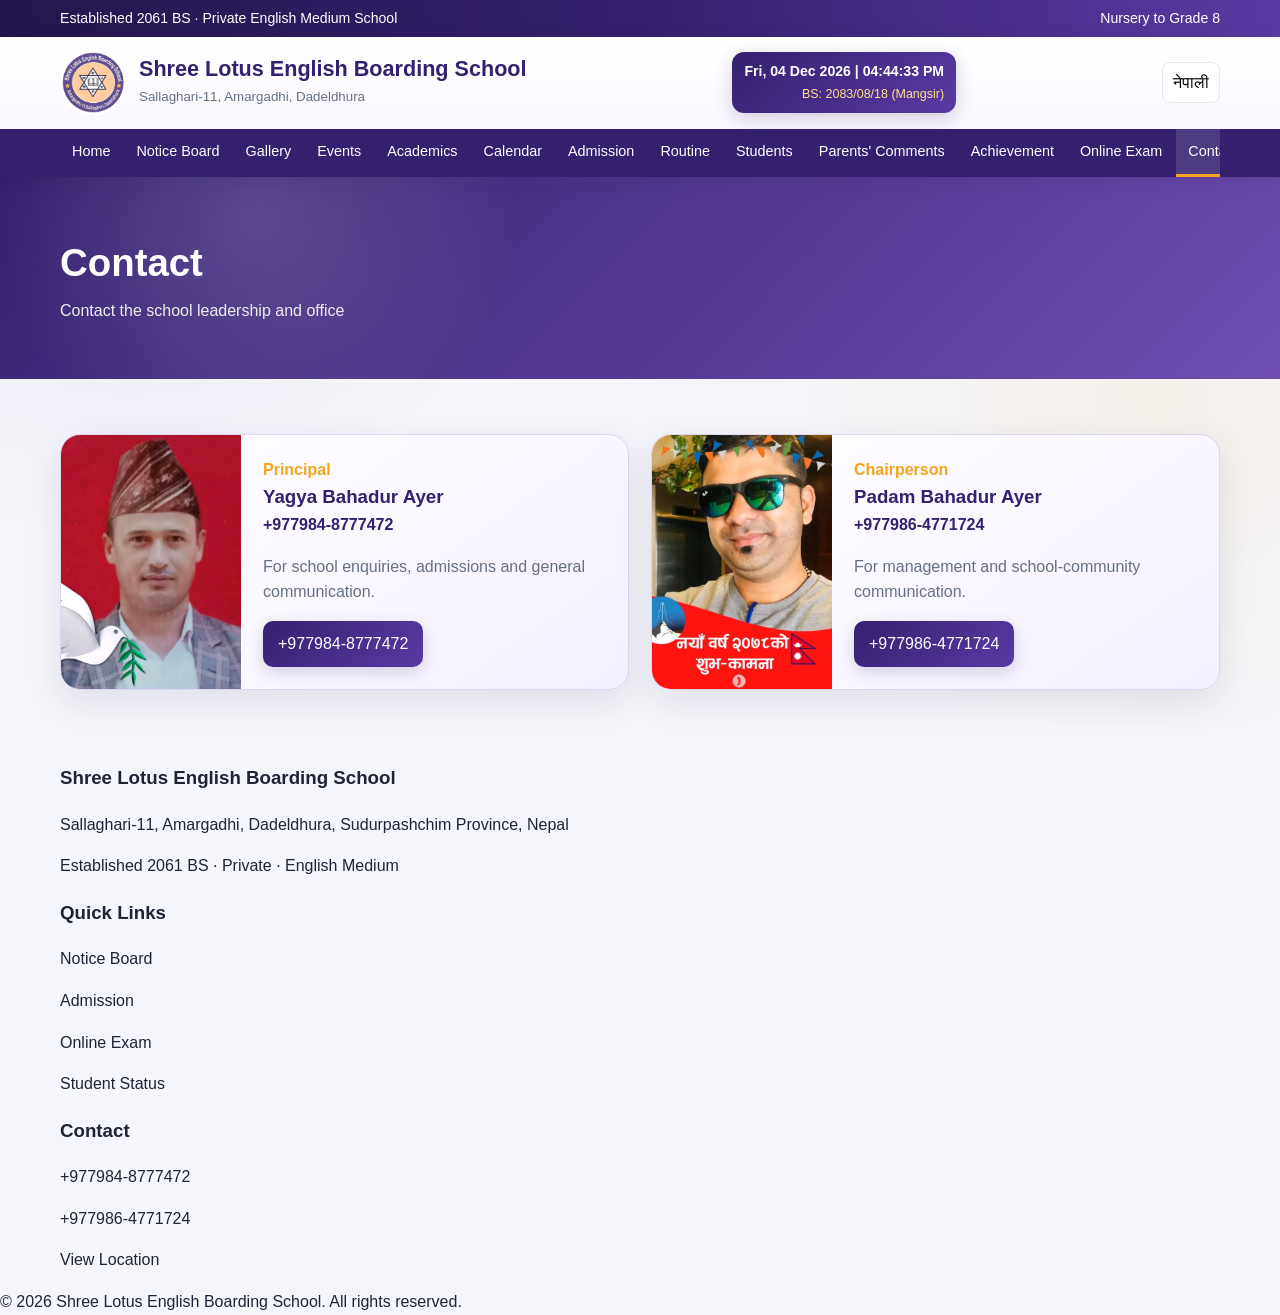
<file: contact.html>
<!doctype html><html lang="en"><head><meta charset="utf-8"><meta name="viewport" content="width=device-width,initial-scale=1"><title>Contact | Shree Lotus English Boarding School</title><meta name="description" content="Shree Lotus English Boarding School, Sallaghari-11, Amargadhi, Dadeldhura."><link rel="stylesheet" href="style.css"></head><body>
<div class="top-strip"><div class="container"><span>Established 2061 BS · Private English Medium School</span><span>Nursery to Grade 8</span></div></div>
<header class="header"><div class="container brand-row">
<a class="brand" href="index.html"><img src="school-logo.jpg" alt="School logo"><div><h1 data-school-name>Shree Lotus English Boarding School</h1><small>Sallaghari-11, Amargadhi, Dadeldhura</small></div></a>
<div class="clock" data-clock>Loading date and time...</div><div><button class="lang-btn" type="button">नेपाली</button><button class="menu-btn" type="button">Menu</button></div>
</div><div class="nav-wrap"><div class="container"><nav class="nav">
<a href="index.html">Home</a><a href="notice-board.html">Notice Board</a><a href="gallery.html">Gallery</a><a href="events.html">Events</a><a href="academics.html">Academics</a><a href="calendar.html">Calendar</a><a href="admission.html">Admission</a><a href="routine.html">Routine</a><a href="students.html">Students</a><a href="parents-comments.html">Parents' Comments</a><a href="achievement.html">Achievement</a><a href="online-exam.html">Online Exam</a><a href="contact.html">Contact</a><a href="location.html">Location</a><a href="important-links.html">Important Links</a>
</nav></div></div></header>

<main><section class="page-hero"><div class="container"><h1>Contact</h1><p>Contact the school leadership and office</p></div></section>
<section class="section"><div class="container"><div class="people">
<article class="person"><img src="principal.jpg" alt="Principal"><div class="person-body"><span class="role">Principal</span><h3 data-principal-name>Yagya Bahadur Ayer</h3><a class="phone" data-principal-phone href="tel:+9779848777472">+977984-8777472</a><p>For school enquiries, admissions and general communication.</p><a class="btn" data-principal-phone href="tel:+9779848777472">Direct Call</a></div></article>
<article class="person"><img src="chairperson.jpg" alt="Chairperson"><div class="person-body"><span class="role">Chairperson</span><h3 data-chairperson-name>Padam Bahadur Ayer</h3><a class="phone" data-chairperson-phone href="tel:+9779864771724">+977986-4771724</a><p>For management and school-community communication.</p><a class="btn" data-chairperson-phone href="tel:+9779864771724">Direct Call</a></div></article>
</div></div></section></main>

<footer class="footer"><div class="container footer-grid"><div><h3 data-school-name>Shree Lotus English Boarding School</h3><p data-school-address>Sallaghari-11, Amargadhi, Dadeldhura, Sudurpashchim Province, Nepal</p><p>Established <span data-established>2061 BS</span> · Private · English Medium</p></div><div><h3>Quick Links</h3><p><a href="notice-board.html">Notice Board</a></p><p><a href="admission.html">Admission</a></p><p><a href="online-exam.html">Online Exam</a></p><p><a href="students.html">Student Status</a></p></div><div><h3>Contact</h3><p><a data-principal-phone href="tel:+9779848777472">+977984-8777472</a></p><p><a data-chairperson-phone href="tel:+9779864771724">+977986-4771724</a></p><p><a href="location.html">View Location</a></p></div></div><div class="footer-bottom">© <span id="year"></span> Shree Lotus English Boarding School. All rights reserved.</div></footer>
<script>document.getElementById('year').textContent=new Date().getFullYear()</script>
<script src="app.js"></script></body></html>
</file>
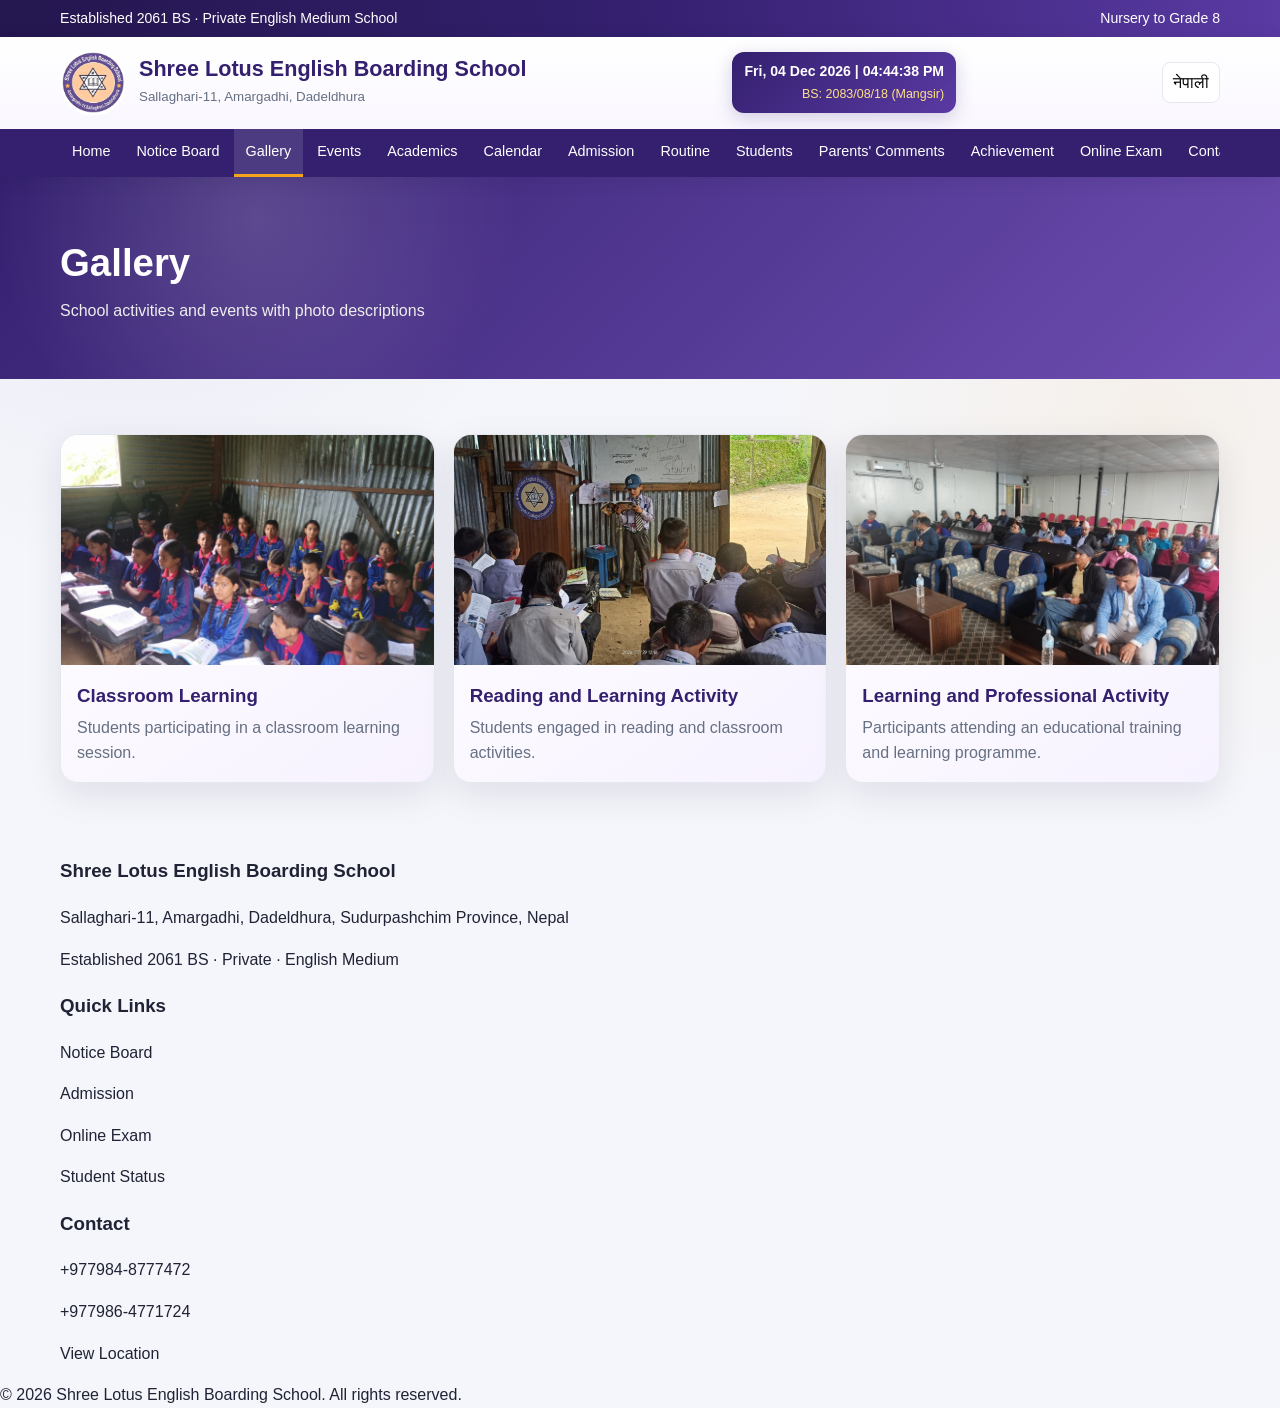
<file: gallery.html>
<!doctype html><html lang="en"><head><meta charset="utf-8"><meta name="viewport" content="width=device-width,initial-scale=1"><title>Gallery | Shree Lotus English Boarding School</title><meta name="description" content="Shree Lotus English Boarding School, Sallaghari-11, Amargadhi, Dadeldhura."><link rel="stylesheet" href="style.css"></head><body>
<div class="top-strip"><div class="container"><span>Established 2061 BS · Private English Medium School</span><span>Nursery to Grade 8</span></div></div>
<header class="header"><div class="container brand-row">
<a class="brand" href="index.html"><img src="school-logo.jpg" alt="School logo"><div><h1 data-school-name>Shree Lotus English Boarding School</h1><small>Sallaghari-11, Amargadhi, Dadeldhura</small></div></a>
<div class="clock" data-clock>Loading date and time...</div><div><button class="lang-btn" type="button">नेपाली</button><button class="menu-btn" type="button">Menu</button></div>
</div><div class="nav-wrap"><div class="container"><nav class="nav">
<a href="index.html">Home</a><a href="notice-board.html">Notice Board</a><a href="gallery.html">Gallery</a><a href="events.html">Events</a><a href="academics.html">Academics</a><a href="calendar.html">Calendar</a><a href="admission.html">Admission</a><a href="routine.html">Routine</a><a href="students.html">Students</a><a href="parents-comments.html">Parents' Comments</a><a href="achievement.html">Achievement</a><a href="online-exam.html">Online Exam</a><a href="contact.html">Contact</a><a href="location.html">Location</a><a href="important-links.html">Important Links</a>
</nav></div></div></header>

<main><section class="page-hero"><div class="container"><h1>Gallery</h1><p>School activities and events with photo descriptions</p></div></section>
<section class="section"><div class="container"><div class="gallery">
<article class="gallery-card"><img src="gallery-classroom.jpg" alt="Classroom learning"><div><h3>Classroom Learning</h3><p>Students participating in a classroom learning session.</p></div></article>
<article class="gallery-card"><img src="gallery-learning.jpg" alt="Reading and learning"><div><h3>Reading and Learning Activity</h3><p>Students engaged in reading and classroom activities.</p></div></article>
<article class="gallery-card"><img src="gallery-training.jpg" alt="Educational training"><div><h3>Learning and Professional Activity</h3><p>Participants attending an educational training and learning programme.</p></div></article>
</div></div></section></main>

<footer class="footer"><div class="container footer-grid"><div><h3 data-school-name>Shree Lotus English Boarding School</h3><p data-school-address>Sallaghari-11, Amargadhi, Dadeldhura, Sudurpashchim Province, Nepal</p><p>Established <span data-established>2061 BS</span> · Private · English Medium</p></div><div><h3>Quick Links</h3><p><a href="notice-board.html">Notice Board</a></p><p><a href="admission.html">Admission</a></p><p><a href="online-exam.html">Online Exam</a></p><p><a href="students.html">Student Status</a></p></div><div><h3>Contact</h3><p><a data-principal-phone href="tel:+9779848777472">+977984-8777472</a></p><p><a data-chairperson-phone href="tel:+9779864771724">+977986-4771724</a></p><p><a href="location.html">View Location</a></p></div></div><div class="footer-bottom">© <span id="year"></span> Shree Lotus English Boarding School. All rights reserved.</div></footer>
<script>document.getElementById('year').textContent=new Date().getFullYear()</script>
<script src="app.js"></script></body></html>
</file>
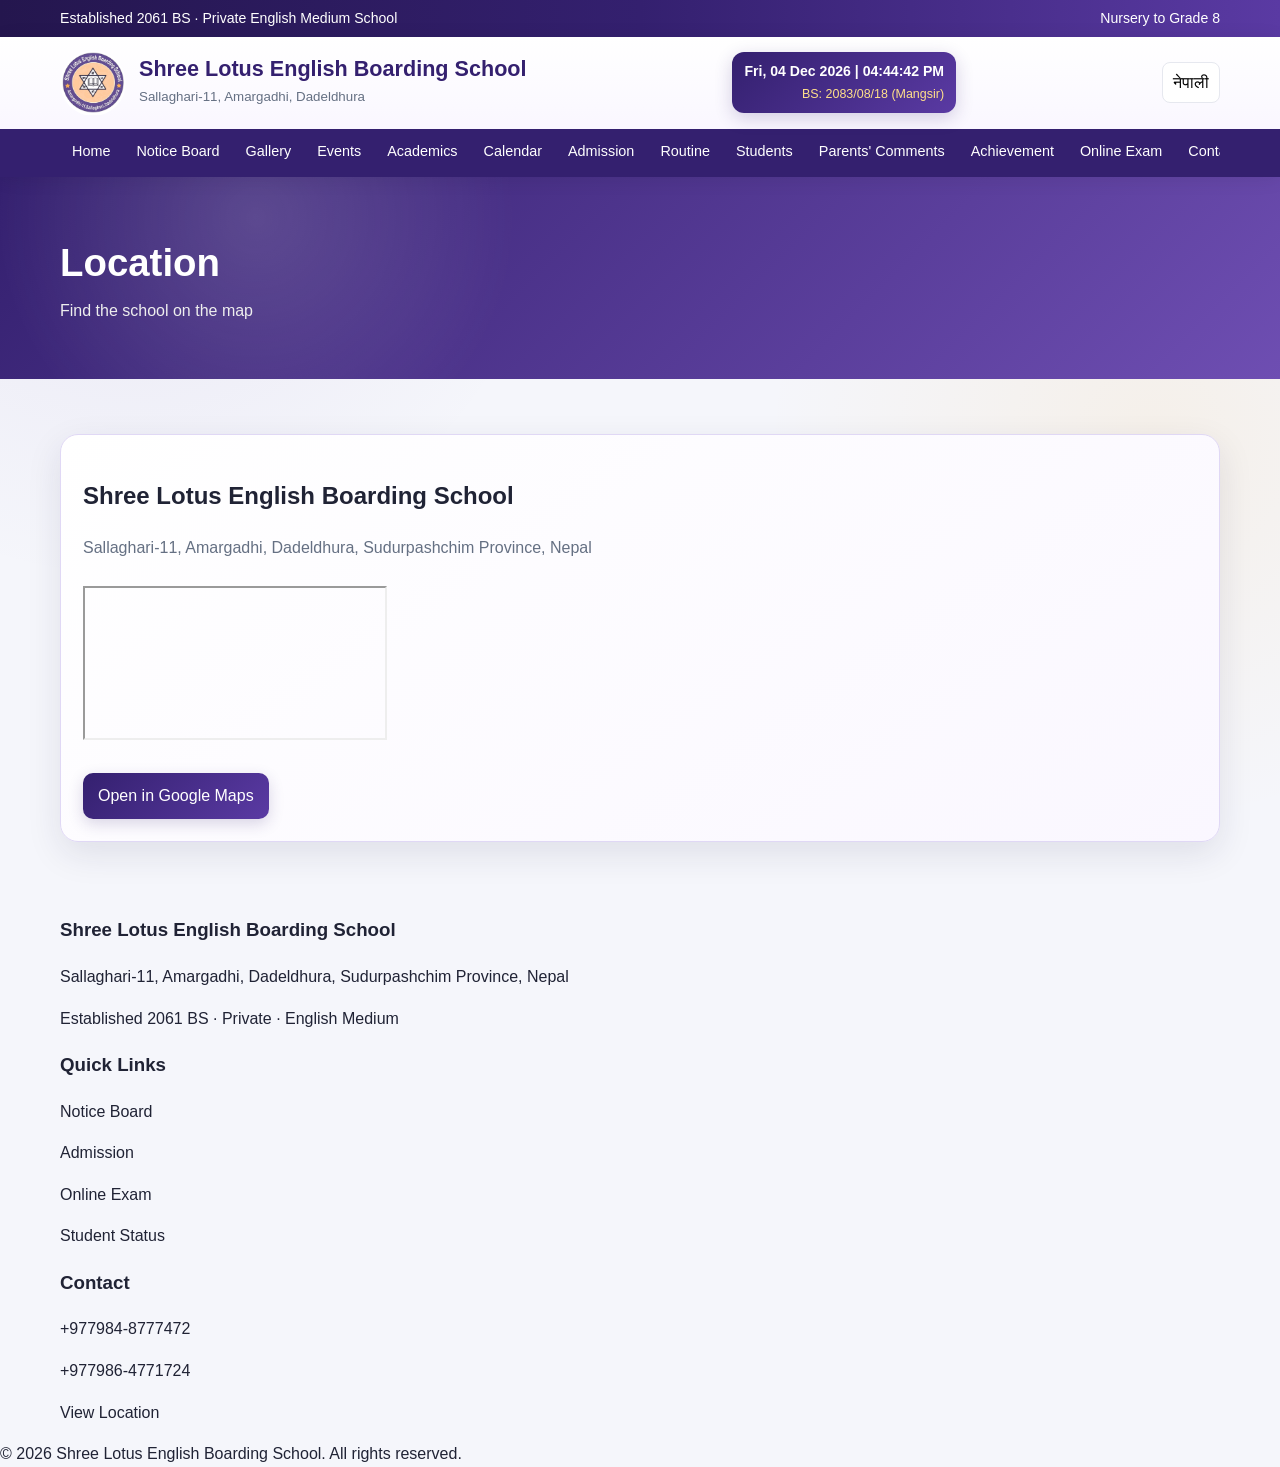
<file: location.html>
<!doctype html><html lang="en"><head><meta charset="utf-8"><meta name="viewport" content="width=device-width,initial-scale=1"><title>Location | Shree Lotus English Boarding School</title><meta name="description" content="Shree Lotus English Boarding School, Sallaghari-11, Amargadhi, Dadeldhura."><link rel="stylesheet" href="style.css"></head><body>
<div class="top-strip"><div class="container"><span>Established 2061 BS · Private English Medium School</span><span>Nursery to Grade 8</span></div></div>
<header class="header"><div class="container brand-row">
<a class="brand" href="index.html"><img src="school-logo.jpg" alt="School logo"><div><h1 data-school-name>Shree Lotus English Boarding School</h1><small>Sallaghari-11, Amargadhi, Dadeldhura</small></div></a>
<div class="clock" data-clock>Loading date and time...</div><div><button class="lang-btn" type="button">नेपाली</button><button class="menu-btn" type="button">Menu</button></div>
</div><div class="nav-wrap"><div class="container"><nav class="nav">
<a href="index.html">Home</a><a href="notice-board.html">Notice Board</a><a href="gallery.html">Gallery</a><a href="events.html">Events</a><a href="academics.html">Academics</a><a href="calendar.html">Calendar</a><a href="admission.html">Admission</a><a href="routine.html">Routine</a><a href="students.html">Students</a><a href="parents-comments.html">Parents' Comments</a><a href="achievement.html">Achievement</a><a href="online-exam.html">Online Exam</a><a href="contact.html">Contact</a><a href="location.html">Location</a><a href="important-links.html">Important Links</a>
</nav></div></div></header>

<main><section class="page-hero"><div class="container"><h1>Location</h1><p>Find the school on the map</p></div></section>
<section class="section"><div class="container"><div class="card"><h2 data-school-name>Shree Lotus English Boarding School</h2><p data-school-address>Sallaghari-11, Amargadhi, Dadeldhura, Sudurpashchim Province, Nepal</p><br><iframe class="map" data-map loading="lazy" allowfullscreen referrerpolicy="no-referrer-when-downgrade"></iframe><br><br><a class="btn" href="https://www.google.com/maps/search/?api=1&query=Shree+Lotus+English+Boarding+School+Sallaghari-11+Amargadhi+Dadeldhura+Nepal" target="_blank" rel="noopener">Open in Google Maps</a></div></div></section></main>

<footer class="footer"><div class="container footer-grid"><div><h3 data-school-name>Shree Lotus English Boarding School</h3><p data-school-address>Sallaghari-11, Amargadhi, Dadeldhura, Sudurpashchim Province, Nepal</p><p>Established <span data-established>2061 BS</span> · Private · English Medium</p></div><div><h3>Quick Links</h3><p><a href="notice-board.html">Notice Board</a></p><p><a href="admission.html">Admission</a></p><p><a href="online-exam.html">Online Exam</a></p><p><a href="students.html">Student Status</a></p></div><div><h3>Contact</h3><p><a data-principal-phone href="tel:+9779848777472">+977984-8777472</a></p><p><a data-chairperson-phone href="tel:+9779864771724">+977986-4771724</a></p><p><a href="location.html">View Location</a></p></div></div><div class="footer-bottom">© <span id="year"></span> Shree Lotus English Boarding School. All rights reserved.</div></footer>
<script>document.getElementById('year').textContent=new Date().getFullYear()</script>
<script src="app.js"></script></body></html>
</file>
<file: style.css>
:root{
  --primary:#34206f;
  --primary2:#5a3aa3;
  --accent:#f4a51c;
  --ink:#202335;
  --muted:#657083;
  --soft:#f5f6fb;
  --line:#e6e8ef;
  --shadow:0 12px 35px rgba(31,26,64,.10);
  --radius:18px
}

*{
  box-sizing:border-box
}

html{
  scroll-behavior:smooth
}

body{
  margin:0;
  font-family:Arial,Helvetica,sans-serif;
  background:
    radial-gradient(circle at 10% 10%,rgba(90,58,163,.08),transparent 25%),
    radial-gradient(circle at 90% 30%,rgba(244,165,28,.08),transparent 25%),
    var(--soft);
  color:var(--ink);
  line-height:1.6
}

a{
  color:inherit;
  text-decoration:none
}

img{
  max-width:100%;
  display:block
}

button,input,select,textarea{
  font:inherit
}

/* =========================
   CONTAINER
========================= */

.container{
  width:min(1160px,92%);
  margin:auto
}

/* =========================
   TOP STRIP
========================= */

.top-strip{
  background:linear-gradient(90deg,#24164e,#34206f,#5a3aa3);
  color:#fff;
  font-size:.88rem
}

.top-strip .container{
  display:flex;
  justify-content:space-between;
  gap:15px;
  padding:7px 0
}

/* =========================
   HEADER
========================= */

.header{
  background:linear-gradient(180deg,#fff,#f7f3ff);
  position:sticky;
  top:0;
  z-index:50;
  box-shadow:0 2px 18px rgba(0,0,0,.08)
}

.brand-row{
  display:flex;
  align-items:center;
  justify-content:space-between;
  gap:20px;
  padding:13px 0
}

.brand{
  display:flex;
  align-items:center;
  gap:13px;
  min-width:0
}

.brand img{
  width:66px;
  height:66px;
  object-fit:contain;
  border-radius:50%
}

.brand h1{
  font-size:1.35rem;
  line-height:1.15;
  margin:0;
  color:var(--primary)
}

.brand small{
  display:block;
  color:var(--muted);
  margin-top:4px
}

/* =========================
   REAL TIME CLOCK
========================= */

.clock{
  display:block;
  min-width:220px;
  padding:8px 12px;
  border-radius:12px;
  background:linear-gradient(135deg,#34206f,#5a3aa3);
  color:#fff;
  box-shadow:0 5px 18px rgba(52,32,111,.20);
  font-size:.9rem;
  text-align:right;
  white-space:nowrap
}

.clock strong{
  display:block;
  color:#fff;
  font-size:.88rem
}

.clock span{
  display:block;
  color:#ffe08a;
  font-size:.78rem;
  margin-top:2px
}

/* =========================
   NAVIGATION
========================= */

.nav-wrap{
  background:var(--primary)
}

.nav{
  display:flex;
  align-items:center;
  gap:2px;
  overflow:auto
}

.nav a{
  color:#fff;
  padding:11px 12px;
  font-size:.9rem;
  white-space:nowrap;
  border-bottom:3px solid transparent
}

.nav a:hover,
.nav a.active{
  background:rgba(255,255,255,.12);
  border-bottom-color:var(--accent)
}

.menu-btn{
  display:none;
  background:var(--primary);
  color:#fff;
  border:0;
  padding:9px 12px;
  border-radius:8px
}

.lang-btn{
  border:1px solid var(--line);
  background:#fff;
  padding:7px 10px;
  border-radius:8px;
  cursor:pointer
}

/* =========================
   HERO SLIDER
========================= */

.hero{
  position:relative;
  min-height:440px;
  background:#222;
  overflow:hidden
}

.slide{
  display:none;
  position:relative;
  min-height:440px
}

.slide.active{
  display:block
}

.slide img{
  width:100%;
  height:440px;
  object-fit:cover;
  filter:brightness(.67)
}

.slide-content{
  position:absolute;
  left:7%;
  bottom:10%;
  max-width:680px;
  color:#fff
}

.slide-content h2{
  font-size:clamp(2rem,5vw,3.4rem);
  margin:0 0 8px;
  line-height:1.1
}

.slide-content p{
  font-size:1.05rem;
  margin:0;
  max-width:650px
}

.slide-dots{
  position:absolute;
  bottom:22px;
  right:7%;
  display:flex;
  gap:7px
}

.dot{
  width:10px;
  height:10px;
  border-radius:50%;
  background:#fff8;
  border:1px solid #fff;
  cursor:pointer
}

.dot.active{
  background:#fff
}

/* =========================
   SECTIONS
========================= */

.section{
  padding:55px 0;
  position:relative
}

/* Existing white sections become soft colorful */
.section[style*="background:#fff"]{
  background:linear-gradient(135deg,#fff,#f5f0ff)!important
}

.section-head{
  display:flex;
  justify-content:space-between;
  align-items:end;
  gap:15px;
  margin-bottom:25px
}

.section-head h2{
  margin:0;
  color:var(--primary);
  font-size:1.8rem
}

.section-head p{
  margin:4px 0 0;
  color:var(--muted)
}

/* =========================
   GRIDS
========================= */

.grid{
  display:grid;
  gap:20px
}

.grid-2{
  grid-template-columns:repeat(2,1fr)
}

.grid-3{
  grid-template-columns:repeat(3,1fr)
}

.grid-4{
  grid-template-columns:repeat(4,1fr)
}

/* =========================
   CARDS
========================= */

.card{
  background:linear-gradient(145deg,#fff,#faf7ff);
  border:1px solid #e0d8f5;
  border-radius:var(--radius);
  padding:22px;
  box-shadow:var(--shadow);
  transition:transform .25s ease,box-shadow .25s ease
}

.card:hover{
  transform:translateY(-4px);
  box-shadow:0 16px 35px rgba(52,32,111,.16)
}

.card h3{
  margin:0 0 7px;
  color:var(--primary)
}

.card p{
  margin:0;
  color:var(--muted)
}

/* =========================
   FACILITY ICON
========================= */

.facility-icon{
  display:inline-flex;
  align-items:center;
  justify-content:center;
  width:55px;
  height:55px;
  border-radius:15px;
  background:linear-gradient(135deg,#f4a51c,#ffd66b);
  margin-bottom:12px;
  font-size:1.7rem
}

/* =========================
   BUTTONS
========================= */

.btn{
  display:inline-flex;
  align-items:center;
  justify-content:center;
  gap:7px;
  background:linear-gradient(135deg,#34206f,#5a3aa3);
  color:#fff;
  padding:10px 15px;
  border-radius:10px;
  border:0;
  cursor:pointer;
  box-shadow:0 5px 15px rgba(52,32,111,.18)
}

.btn:hover{
  background:linear-gradient(135deg,#5a3aa3,#34206f)
}

.btn-accent{
  background:linear-gradient(135deg,#f4a51c,#ffd15c);
  color:#24164e
}

.btn-outline{
  background:#fff;
  color:var(--primary);
  border:1px solid var(--primary)
}

/* =========================
   PEOPLE
========================= */

.people{
  display:grid;
  grid-template-columns:repeat(2,1fr);
  gap:22px
}

.person{
  background:linear-gradient(145deg,#fff,#f5f0ff);
  border:1px solid #ddd3f3;
  border-radius:20px;
  overflow:hidden;
  box-shadow:var(--shadow);
  display:grid;
  grid-template-columns:180px 1fr
}

.person img{
  height:100%;
  width:180px;
  object-fit:cover
}

.person-body{
  padding:22px
}

.person-body h3{
  margin:0;
  color:var(--primary)
}

.person-body .role{
  color:var(--accent);
  font-weight:700
}

.person-body p{
  color:var(--muted)
}

.phone{
  font-weight:700;
  color:var(--primary)
}

/* =========================
   NOTICES
========================= */

.notice-list{
  display:grid;
  gap:12px
}

.notice{
  display:grid;
  grid-template-columns:125px 1fr;
  gap:18px;
  padding:17px;
  background:linear-gradient(90deg,#fff,#f8f3ff);
  border:1px solid var(--line);
  border-left:5px solid var(--accent);
  border-radius:14px;
  box-shadow:0 8px 22px rgba(52,32,111,.08)
}

.notice-date{
  font-weight:700;
  color:var(--primary)
}

/* =========================
   GALLERY
========================= */

.gallery{
  display:grid;
  grid-template-columns:repeat(3,1fr);
  gap:18px
}

.gallery-card{
  background:linear-gradient(145deg,#fff,#f7f2ff);
  border-radius:18px;
  overflow:hidden;
  border:1px solid var(--line);
  box-shadow:var(--shadow)
}

.gallery-card img{
  height:230px;
  width:100%;
  object-fit:cover
}

.gallery-card div{
  padding:16px
}

.gallery-card h3{
  margin:0 0 4px;
  color:var(--primary)
}

.gallery-card p{
  margin:0;
  color:var(--muted)
}

/* =========================
   PAGE HERO
========================= */

.page-hero{
  background:
    radial-gradient(circle at 20% 20%,rgba(255,255,255,.15),transparent 25%),
    linear-gradient(135deg,var(--primary),#6e4eb2);
  color:#fff;
  padding:55px 0
}

.page-hero h1{
  margin:0 0 5px;
  font-size:2.4rem
}

.page-hero p{
  margin:0;
  color:#eee
}

/* =========================
   TABLE
========================= */

.table-wrap{
  overflow:auto;
  background:#fff;
  border:1px solid var(--line);
  border-radius:15px
}

table{
  border-collapse:collapse;
  width:100%;
  min-width:650px
}

th,td{
  padding:12px 14px;
  border-bottom:1px solid var(--line);
  text-align:left
}

th{
  background:#f1eff8;
  color:var(--primary)
}

/* =========================
   FORM
========================= */

.form{
  display:grid;
  gap:14px
}

label{
  font-weight:700;
  color:#34384a
}

input,select,textarea{
  width:100%;
  padding:11px 12px;
  border:1px solid #cfd4df;
  border-radius:10px;
  background:#fff;
  outline:none
}

input:focus,
select:focus,
textarea:focus{
  border-color:var(--primary);
  box-shadow:0 0 0 3px rgba(52,32,111,.1)
}

/* =========================
   RESULTS
========================= */

.result{
  margin-top:18px;
  padding:16px;
  border-radius:12px;
  background:#eef8f3;
  border:1px solid #bde6d2;
  display:none
}

.exam-question{
  padding:18px;
  border:1px solid var(--line);
  border-radius:14px;
  background:#fff;
  margin-bottom:
</file>
